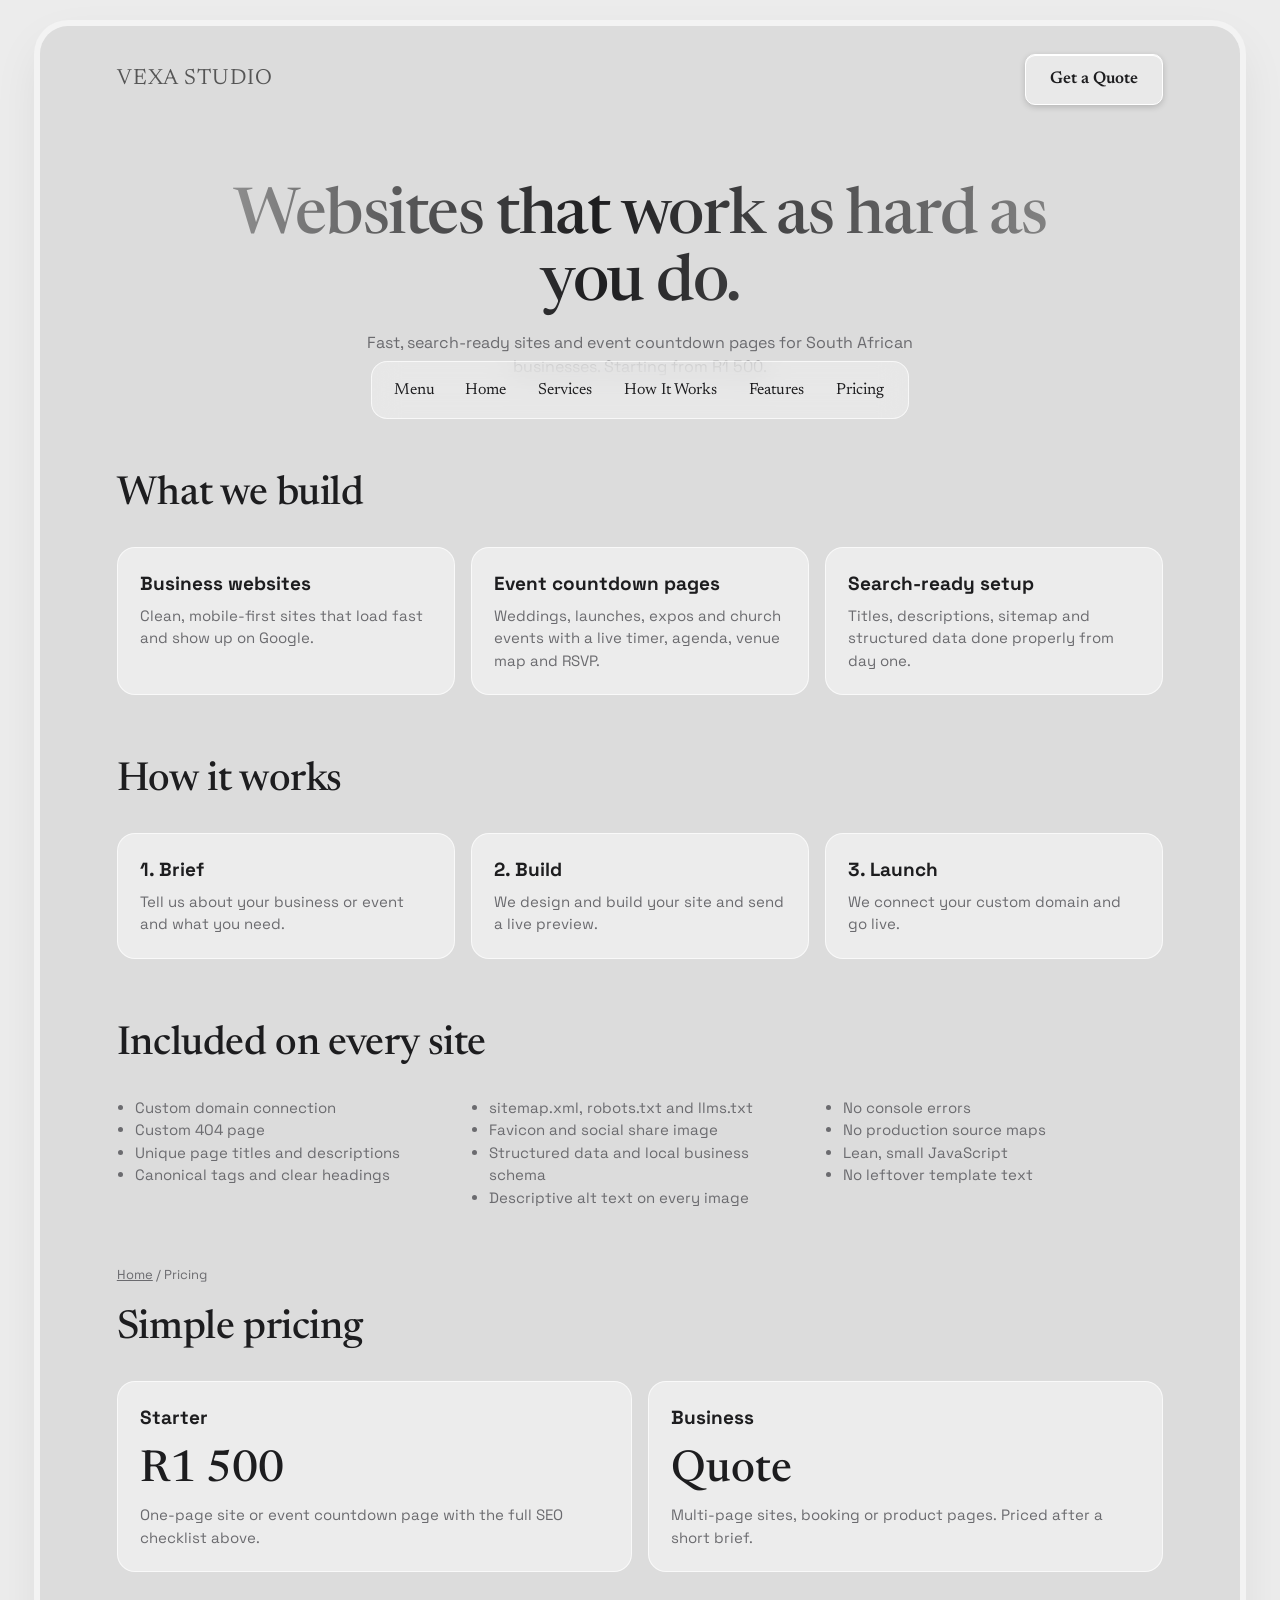
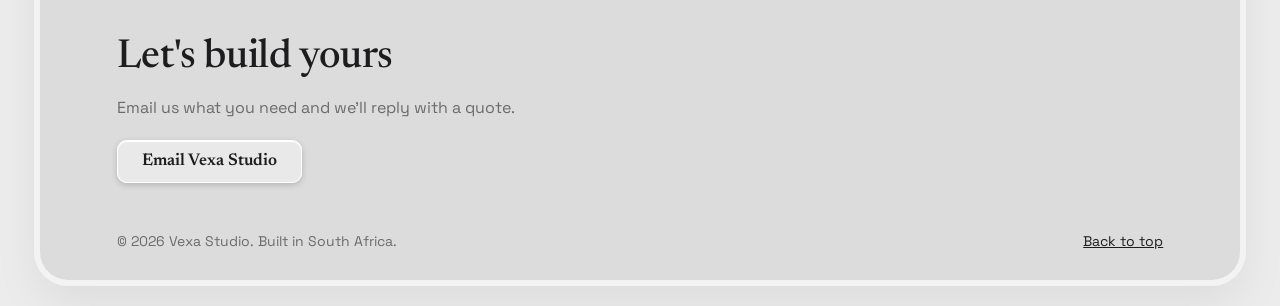
<file: index.html>
<!doctype html>
<html lang="en-ZA">
<head>
	<meta charset="utf-8">
	<meta name="viewport" content="width=device-width, initial-scale=1">
	<title>Vexa Studio | Websites & Event Countdown Pages from R1 500</title>
	<meta name="description" content="Vexa Studio builds fast, search-ready websites and event countdown pages for South African businesses. Custom domain, SEO setup and hosting guidance. Websites from R1 500.">
	<link rel="canonical" href="https://vexastudio.co.za/">
	<meta name="robots" content="index, follow">
	<meta name="theme-color" content="#e4e4e4">
	<link rel="icon" href="data:image/svg+xml,%3Csvg xmlns='http://www.w3.org/2000/svg' viewBox='0 0 32 32'%3E%3Crect width='32' height='32' rx='8' fill='%23222'/%3E%3Cpath d='M7 9l9 15 9-15' stroke='%23fff' stroke-width='3' fill='none' stroke-linecap='round' stroke-linejoin='round'/%3E%3C/svg%3E">

	<meta property="og:type" content="website">
	<meta property="og:site_name" content="Vexa Studio">
	<meta property="og:title" content="Vexa Studio | Websites & Event Countdown Pages from R1 500">
	<meta property="og:description" content="Fast, search-ready websites and event countdown pages for South African businesses.">
	<meta property="og:url" content="https://vexastudio.co.za/">
	<meta property="og:image" content="https://vexastudio.co.za/og-image.png">
	<meta property="og:image:alt" content="Vexa Studio countdown device on a soft grey background">
	<meta name="twitter:card" content="summary_large_image">
	<meta name="twitter:image" content="https://vexastudio.co.za/og-image.png">

	<link rel="preconnect" href="https://fonts.googleapis.com">
	<link rel="preconnect" href="https://fonts.gstatic.com" crossorigin>
	<link href="https://fonts.googleapis.com/css2?family=Newsreader:wght@400;600&family=Space+Grotesk:wght@400;500;600&display=swap" rel="stylesheet">
	<link rel="stylesheet" href="styles.css">

	<script type="application/ld+json">
		{
			"@context": "https://schema.org",
			"@graph": [
				{
					"@type": "ProfessionalService",
					"@id": "https://vexastudio.co.za/#business",
					"name": "Vexa Studio",
					"url": "https://vexastudio.co.za/",
					"description": "Web design and event countdown pages for South African small businesses.",
					"email": "karabotshivhase2@gmail.com",
					"areaServed": {
						"@type": "Country",
						"name": "South Africa"
					},
					"priceRange": "From R1 500",
					"currenciesAccepted": "ZAR",
					"knowsAbout": [
						"Web design",
						"Event countdown pages",
						"Search engine optimisation"
					]
				},
				{
					"@type": "WebSite",
					"@id": "https://vexastudio.co.za/#website",
					"url": "https://vexastudio.co.za/",
					"name": "Vexa Studio",
					"inLanguage": "en-ZA"
				},
				{
					"@type": "Offer",
					"name": "Starter website",
					"price": "1500",
					"priceCurrency": "ZAR",
					"seller": {
						"@id": "https://vexastudio.co.za/#business"
					}
				},
				{
					"@type": "BreadcrumbList",
					"itemListElement": [
						{
							"@type": "ListItem",
							"position": 1,
							"name": "Home",
							"item": "https://vexastudio.co.za/"
						},
						{
							"@type": "ListItem",
							"position": 2,
							"name": "Pricing",
							"item": "https://vexastudio.co.za/#pricing"
						}
					]
				}
			]
		}
	</script>
</head>
<body>
	<div class="shell">
		<header>
			<a class="logo serif" href="/" aria-label="Vexa Studio home">VEXA STUDIO</a>
			<a class="btn" href="#contact">Get a Quote</a>
		</header>

		<main>
			<section class="hero" id="home">
				<h1 class="serif">Websites that work as hard as you do.</h1>
				<p class="sub">Fast, search-ready sites and event countdown pages for South African businesses. Starting from R1 500.</p>
			</section>

			<nav class="pill" aria-label="Main">
				<span class="serif menu-label">Menu</span>
				<a href="#home">Home</a>
				<a href="#services">Services</a>
				<a href="#process">How It Works</a>
				<a href="#features">Features</a>
				<a href="#pricing">Pricing</a>
			</nav>

			<section id="services">
				<h2 class="serif">What we build</h2>
				<div class="grid">
					<article class="tile">
						<h3>Business websites</h3>
						<p>Clean, mobile-first sites that load fast and show up on Google.</p>
					</article>
					<article class="tile">
						<h3>Event countdown pages</h3>
						<p>Weddings, launches, expos and church events with a live timer, agenda, venue map and RSVP.</p>
					</article>
					<article class="tile">
						<h3>Search-ready setup</h3>
						<p>Titles, descriptions, sitemap and structured data done properly from day one.</p>
					</article>
				</div>
			</section>

			<section id="process">
				<h2 class="serif">How it works</h2>
				<div class="grid">
					<div class="tile">
						<h3>1. Brief</h3>
						<p>Tell us about your business or event and what you need.</p>
					</div>
					<div class="tile">
						<h3>2. Build</h3>
						<p>We design and build your site and send a live preview.</p>
					</div>
					<div class="tile">
						<h3>3. Launch</h3>
						<p>We connect your custom domain and go live.</p>
					</div>
				</div>
			</section>

			<section id="features">
				<h2 class="serif">Included on every site</h2>
				<div class="grid">
					<ul>
						<li>Custom domain connection</li>
						<li>Custom 404 page</li>
						<li>Unique page titles and descriptions</li>
						<li>Canonical tags and clear headings</li>
					</ul>
					<ul>
						<li>sitemap.xml, robots.txt and llms.txt</li>
						<li>Favicon and social share image</li>
						<li>Structured data and local business schema</li>
						<li>Descriptive alt text on every image</li>
					</ul>
					<ul>
						<li>No console errors</li>
						<li>No production source maps</li>
						<li>Lean, small JavaScript</li>
						<li>No leftover template text</li>
					</ul>
				</div>
			</section>

			<section id="pricing">
				<p class="crumbs"><a href="#home">Home</a> / Pricing</p>
				<h2 class="serif">Simple pricing</h2>
				<div class="grid">
					<div class="tile">
						<h3>Starter</h3>
						<div class="price serif">R1 500</div>
						<p>One-page site or event countdown page with the full SEO checklist above.</p>
					</div>
					<div class="tile">
						<h3>Business</h3>
						<div class="price serif">Quote</div>
						<p>Multi-page sites, booking or product pages. Priced after a short brief.</p>
					</div>
				</div>
			</section>

			<section id="contact">
				<h2 class="serif">Let's build yours</h2>
				<p class="sub contact-copy">Email us what you need and we'll reply with a quote.</p>
				<a class="btn" href="mailto:karabotshivhase2@gmail.com?subject=Website%20quote">Email Vexa Studio</a>
			</section>
		</main>

		<footer>
			<span>&copy; <span id="yr">2026</span> Vexa Studio. Built in South Africa.</span>
			<a href="#home">Back to top</a>
		</footer>
	</div>

	<script src="script.js"></script>
</body>
</html>
</file>
<file: styles.css>
:root {
	--bg: #ececec;
	--card: #dcdcdc;
	--ink: #1d1d1f;
	--mute: #6b6b6f;
	--line: rgba(255, 255, 255, 0.7);
	--accent: #ff3b1f;
}

* {
	box-sizing: border-box;
	margin: 0;
}

html {
	scroll-behavior: smooth;
}

body {
	background: var(--bg);
	color: var(--ink);
	font-family: 'Space Grotesk', system-ui, sans-serif;
	padding: clamp(8px, 2vw, 28px);
	line-height: 1.5;
}

.serif {
	font-family: 'Newsreader', Georgia, serif;
}

.shell {
	max-width: 1200px;
	margin: 0 auto;
	background: var(--card);
	border-radius: 28px;
	box-shadow: 0 0 0 6px #f3f3f3, 0 20px 50px rgba(0, 0, 0, 0.08);
	overflow: hidden;
}

header,
section,
footer {
	padding: 28px clamp(20px, 6vw, 80px);
}

header {
	display: flex;
	justify-content: space-between;
	align-items: center;
}

.logo {
	font-size: 22px;
	letter-spacing: 0.04em;
	color: #555;
	text-decoration: none;
}

.btn {
	font-family: 'Newsreader', Georgia, serif;
	font-weight: 600;
	font-size: 17px;
	color: var(--ink);
	text-decoration: none;
	background: #e9e9e9;
	padding: 12px 24px;
	border-radius: 10px;
	box-shadow: 0 2px 6px rgba(0, 0, 0, 0.18), inset 0 1px #fff;
	border: 1px solid #fff;
}

.btn:hover {
	background: #f4f4f4;
}

.hero {
	text-align: center;
	padding-bottom: 0;
}

h1 {
	font-size: clamp(34px, 6vw, 64px);
	line-height: 1.05;
	letter-spacing: -0.02em;
	font-weight: 500;
	background: linear-gradient(90deg, #9a9a9a, #1d1d1f 45%, #8a8a8a);
	-webkit-background-clip: text;
	background-clip: text;
	color: transparent;
	max-width: 14em;
	margin: 24px auto 12px;
}

.sub {
	color: var(--mute);
	max-width: 36em;
	margin: 0 auto 28px;
}

.contact-copy {
	margin-left: 0;
}

nav.pill {
	position: sticky;
	bottom: 14px;
	z-index: 5;
	display: flex;
	gap: 4px;
	align-items: center;
	width: max-content;
	max-width: 94%;
	margin: -46px auto 18px;
	padding: 8px 10px;
	border-radius: 16px;
	background: rgba(240, 240, 240, 0.55);
	backdrop-filter: blur(14px);
	border: 1px solid var(--line);
	overflow-x: auto;
}

.menu-label {
	padding: 0 12px;
}

nav.pill a {
	font-family: 'Newsreader', Georgia, serif;
	font-size: 16px;
	color: var(--ink);
	text-decoration: none;
	padding: 8px 14px;
	border-radius: 10px;
	white-space: nowrap;
}

nav.pill a:hover {
	background: rgba(255, 255, 255, 0.6);
}

h2 {
	font-size: clamp(26px, 4vw, 40px);
	font-weight: 500;
	letter-spacing: -0.01em;
	margin-bottom: 8px;
}

.crumbs {
	font-size: 13px;
	color: var(--mute);
	margin-bottom: 14px;
}

.crumbs a {
	color: var(--mute);
}

.grid {
	display: grid;
	gap: 16px;
	grid-template-columns: repeat(auto-fit, minmax(220px, 1fr));
	margin-top: 22px;
}

.tile {
	background: rgba(255, 255, 255, 0.45);
	border: 1px solid var(--line);
	border-radius: 18px;
	padding: 22px;
}

.tile h3 {
	font-size: 19px;
	margin-bottom: 6px;
}

.tile p {
	color: var(--mute);
	font-size: 15px;
}

.price {
	font-size: 44px;
	font-weight: 500;
}

ul {
	padding-left: 18px;
	color: var(--mute);
	font-size: 15px;
}

footer {
	display: flex;
	flex-wrap: wrap;
	gap: 16px;
	justify-content: space-between;
	color: var(--mute);
	font-size: 14px;
}

footer a {
	color: var(--ink);
}

@media (prefers-reduced-motion: reduce) {
	html {
		scroll-behavior: auto;
	}
}
</file>
